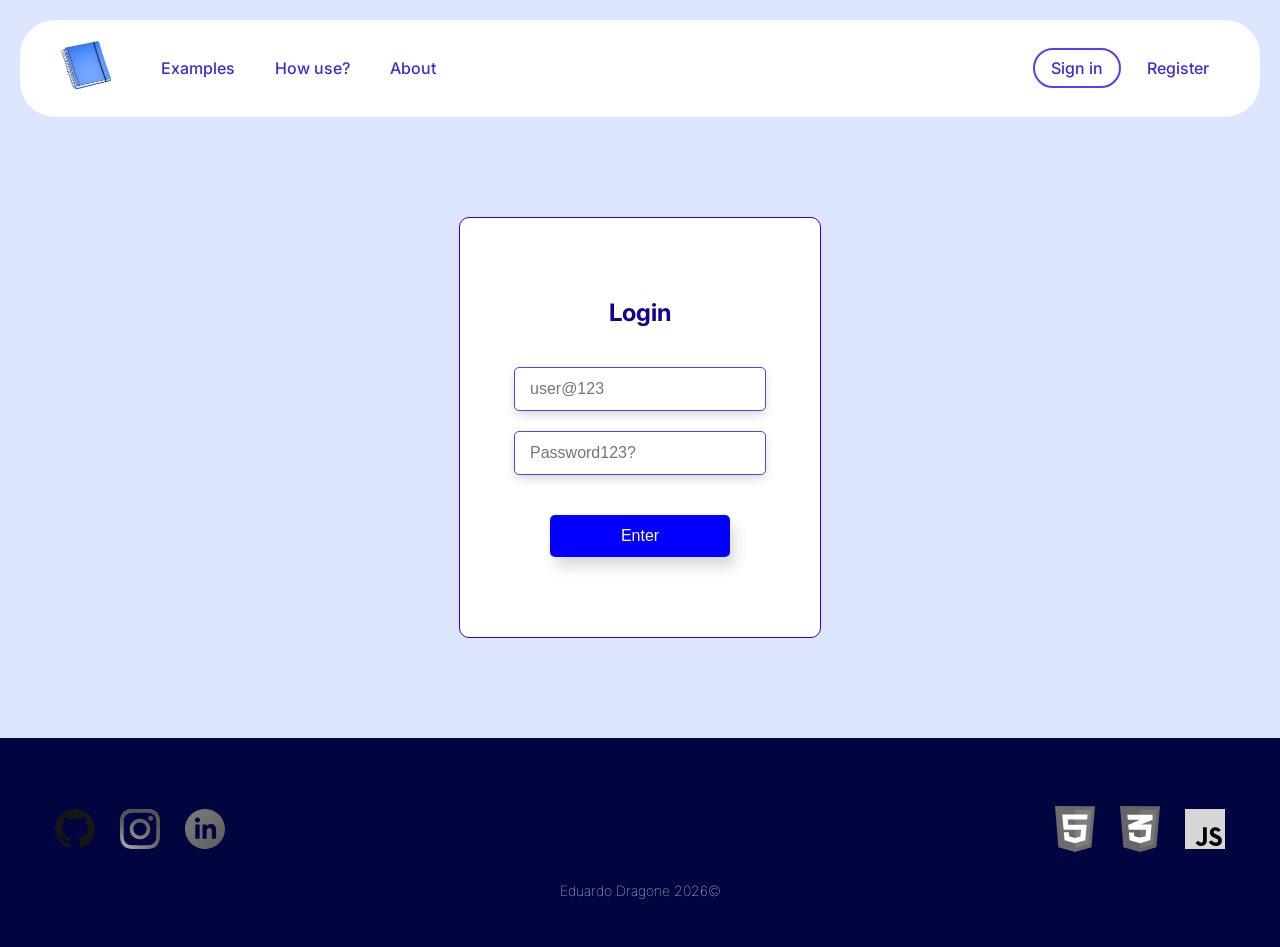
<file: login.html>
<!DOCTYPE html>
<html lang="en">

<head>
    <meta charset="UTF-8">
    <meta name="viewport" content="width=device-width, initial-scale=1.0">
    <title>Login</title>
    <link rel="stylesheet" href="loginStyle.css">
    <!-- ADICIONE O CSS DO LOADER AQUI -->
    <link rel="stylesheet" href="loader.css">
    <link href="https://fonts.googleapis.com/css2?family=Inter:wght@400;500&family=Poppins:wght@600;700&display=swap"
        rel="stylesheet">
</head>

<body>
    <!-- ADICIONE O LOADER OVERLAY AQUI (depois do body) -->
    <div class="loader-overlay" id="loaderOverlay">
        <div class="loader"></div>
    </div>

    <header>
        <a href="index.html"><img src="img/Logo (Caderno Azul).png" id="logo"></a>
        <nav class="menu">
            <ul class="nav-left">
                <li><a href="#">Examples</a></li>
                <li><a href="#">How use?</a></li>
                <li><a href="#">About</a></li>
            </ul>

            <ul class="nav-right">
                <li><a href="login.html" class="btn">Sign in</a></li>
                <li><a href="#" class="btn-register">Register</a></li>
            </ul>
        </nav>
    </header>

    <section class="login-box">
        <h1>Login</h1>
        <div class="inputs-login">
            <input type="text" id="nickInput" placeholder="user@123">
            <input type="password" id="passwordInput" placeholder="Password123?">
        </div>
        <button id="loginBtn">Enter</button>
    </section>

    <footer>
        <div class="footer-top">
            <div class="social-media">
                <img src="img/github-icon.svg" alt="GitHub">
                <img src="img/instagram-icon.svg" alt="Instagram">
                <img src="img/linkedin-icon.svg" alt="LinkedIn">
            </div>
            <div class="technologies">
                <img src="img/html-icon.svg" alt="HTML">
                <img src="img/css-icon.svg" alt="CSS">
                <img src="img/javascript-icon.svg" alt="JavaScript">
            </div>
        </div>
        <p id="name">Eduardo Dragone 2026©</p>
    </footer>

    <!-- ADICIONE O SCRIPT DO LOADER AQUI (antes do loginScript) -->
    <script src="loader.js"></script>
    <script src="loginScript.js"></script>
</body>

</html>
</file>
<file: loginStyle.css>
body {
    margin: 0;
    background-color: rgb(222, 230, 255);
    font-family: 'Inter', sans-serif;
    /* texto padrão */
}

/* Header */
header {
    margin: 20px 20px;
    display: flex;
    align-items: center;
    justify-content: space-between;
    /* logo esquerda e nav direita */
    padding: 13px 35px;
    background-color: white;
    border-radius: 35px;
    color: rgb(0, 0, 145);
}

/* Logo */
#logo {
    width: 100px;
    margin: 0 -10px 0 -20px;
}

/* Nav container */
.menu {
    display: flex;
    width: 100%;
    justify-content: space-between;
    margin-left: 20px;
    align-items: center;
}

/* ULs */
.menu ul,
nav ul {
    list-style: none;
    display: flex;
    padding: 0;
    margin: 0;
}

/* Itens */
.menu li {
    font-family: 'Inter', sans-serif;
    font-weight: 500;
    /* Medium */
    cursor: pointer;
}

/* Links */
nav a {
    text-decoration: none;
    padding: 8px 16px;
    border-radius: 20px;
    transition: 0.3s;
    color: #3f2ad9;
}

.nav-left {
    gap: 8px;
}

.nav-right {
    gap: 10px;
}

/* Botão normal */
.btn {
    border: 2px solid #5a3bff;
}

/* Botão Register diferente */
.register {
    background-color: #5a3bff;
    color: white;
}

/* Hover geral */
nav a:hover {
    background-color: #2600ff;
    color: white;
}

/* Hover do register */
.register:hover {
    background-color: #3f2ad9;
}

.login-box {
    display: flex;
    flex-direction: column;
    /* empilha h1, inputs, botão */
    align-items: center;
    /* centraliza horizontalmente */
    gap: 30px;
    /* espaçamento entre elementos */
    background-color: rgb(255, 255, 255);
    border: 1px solid #2600ff;
    padding: 80px;
    width: 200px;
    /* maior para caber tudo */
    margin: 100px auto;
    /* centraliza na página */
    border-radius: 8px;
    border-radius: 10px;
}

.login-box h1 {
    margin: 0;
    color: #160092;
    margin-bottom: 10px
        /* remove margem extra do h1 */
}

.inputs-login {
    display: flex;
    align-items: center;
    /* ativa flexbox */
    flex-direction: column;
    /* empilha os inputs verticalmente */
    gap: 20px;
    /* espaço entre os inputs */
    width: 100%;
    /* ocupa toda a largura disponível da login-box */
}

.login-box input {
    padding: 12px 15px;
    width: 220px;
    text-align: left;
    background-color: white;
    border: 1px solid #5a3bff;
    border-radius: 5px;
    font-size: 16px;
    box-shadow: 0 4px 10px rgba(0, 0, 0, 0.15);
}

/* estado normal do botão */
.login-box button {
    padding: 12px 15px;
    width: 180px;
    text-align: center;
    background-color: rgb(4, 0, 255);
    /* azul inicial */
    color: white;
    border: none;
    border-radius: 5px;
    font-size: 16px;
    box-shadow: 5px 10px 14px rgba(0, 0, 0, 0.15);
    margin-top: 10px;
    transition: all 0.3s ease;
    /* aqui que faz a animação funcionar */
}

/* estado hover */
.login-box button:hover {
    width: 220px;
    background-color: rgb(30, 255, 0);
    /* verde */
    border-radius: 15px;
    transform: scale(1.1);
    font-weight: bold;
}

footer {
    background-color: #00043f;
    padding: 30px;
    color: white;
    text-align: center;
    padding: 48.5px 0px;
    min-height: 100px
        /* para o texto embaixo */
}

.footer-top {
    display: flex;
    justify-content: space-between;
    /* redes sociais à esquerda, tecnologias à direita */
    align-items: center;
    margin-bottom: 20px;
    /* espaço entre as imagens e o texto */
}

.social-media,
.technologies {
    display: flex;
    /* ativa flexbox nas imagens */
    gap: 15px;
    /* espaçamento entre cada imagem */
    margin: 20px 50px 10px 50px;
}

.social-media img,
.technologies img {
    width: 40px;
    margin: 0 5px;
    gap: 10px;
    filter: saturate(0);
    /* espaço entre as imagens */
}

.social-media img:hover,
.technologies img:hover {
    width: 40px;
    margin: 0 5px;
    transform: scale(1.1);
    filter: saturate(1);
    transition: 0.2s;
    /* espaço entre as imagens */
}

#name {
    font-size: 14px;
    font-weight: lighter;
    margin: 0;
}
</file>
<file: loader.css>
/* ============================================
   LOADERS ANIMADOS - ESTILOS COMPLETOS
   ============================================ */

/* Overlay do loader (fundo escuro) */
.loader-overlay {
    position: fixed;
    top: 0;
    left: 0;
    width: 100%;
    height: 100%;
    background: linear-gradient(135deg, rgba(0,0,0,0.7) 0%, rgba(0,0,0,0.5) 100%);
    display: none;
    justify-content: center;
    align-items: center;
    z-index: 9999;
    backdrop-filter: blur(5px);
    transition: all 0.3s ease;
}

/* Loader principal - Spinner bonito */
.loader {
    width: 70px;
    height: 70px;
    border: 5px solid rgba(255,255,255,0.3);
    border-top: 5px solid #4CAF50;
    border-right: 5px solid #45a049;
    border-bottom: 5px solid #3d8b40;
    border-radius: 50%;
    animation: spin 1s cubic-bezier(0.68, -0.55, 0.265, 1.55) infinite;
    box-shadow: 0 0 20px rgba(76, 175, 80, 0.3);
}

/* Loader alternativo - Pontinhos */
.loader-dots {
    display: flex;
    gap: 12px;
}

.loader-dots div {
    width: 16px;
    height: 16px;
    background-color: #4CAF50;
    border-radius: 50%;
    animation: bounce 0.6s ease-in-out infinite;
    box-shadow: 0 0 15px rgba(76, 175, 80, 0.5);
}

.loader-dots div:nth-child(2) {
    animation-delay: 0.2s;
    background-color: #45a049;
}

.loader-dots div:nth-child(3) {
    animation-delay: 0.4s;
    background-color: #3d8b40;
}

/* Loader de página inteira */
.page-loader {
    position: fixed;
    top: 0;
    left: 0;
    width: 100%;
    height: 100%;
    background: linear-gradient(135deg, #667eea 0%, #764ba2 100%);
    display: flex;
    justify-content: center;
    align-items: center;
    z-index: 10000;
    transition: opacity 0.5s ease, visibility 0.5s ease;
}

.page-loader.hidden {
    opacity: 0;
    visibility: hidden;
}

/* Loader para cards (esqueleto) */
.card-loader {
    width: 100%;
    height: 200px;
    background: linear-gradient(90deg, #f0f0f0 25%, #e0e0e0 50%, #f0f0f0 75%);
    background-size: 200% 100%;
    animation: loading 1.5s infinite;
    border-radius: 12px;
    margin: 15px 0;
    box-shadow: 0 4px 6px rgba(0,0,0,0.1);
}

/* Loader para botões */
.button-loader {
    display: inline-block;
    width: 20px;
    height: 20px;
    border: 3px solid rgba(255,255,255,0.3);
    border-top: 3px solid white;
    border-radius: 50%;
    animation: spin 1s linear infinite;
    margin-right: 8px;
    vertical-align: middle;
}

/* Loader de progresso */
.progress-loader {
    width: 100%;
    height: 4px;
    background-color: #f0f0f0;
    overflow: hidden;
    position: relative;
    border-radius: 2px;
}

.progress-loader::after {
    content: '';
    position: absolute;
    top: 0;
    left: 0;
    width: 50%;
    height: 100%;
    background: linear-gradient(90deg, #4CAF50, #45a049, #3d8b40);
    animation: progress 1.5s infinite;
    border-radius: 2px;
}

/* Loader personalizado com logo */
.logo-loader {
    text-align: center;
    background: white;
    padding: 40px;
    border-radius: 20px;
    box-shadow: 0 20px 40px rgba(0,0,0,0.2);
}

.logo-loader img {
    width: 100px;
    height: 100px;
    animation: pulse 1.5s ease-in-out infinite;
    margin-bottom: 20px;
}

.logo-loader p {
    font-size: 18px;
    color: #4CAF50;
    font-weight: 500;
    animation: fadeInOut 1.5s ease-in-out infinite;
    margin: 0;
}

/* Loader de ondas */
.wave-loader {
    display: flex;
    gap: 5px;
}

.wave-loader div {
    width: 8px;
    height: 30px;
    background-color: #4CAF50;
    animation: wave 1s ease-in-out infinite;
}

.wave-loader div:nth-child(2) { animation-delay: 0.1s; }
.wave-loader div:nth-child(3) { animation-delay: 0.2s; }
.wave-loader div:nth-child(4) { animation-delay: 0.3s; }
.wave-loader div:nth-child(5) { animation-delay: 0.4s; }

/* Loader circular */
.circular-loader {
    width: 50px;
    height: 50px;
    border-radius: 50%;
    background: conic-gradient(#4CAF50 0deg, #45a049 90deg, #3d8b40 180deg, #2e7d32 270deg, #4CAF50 360deg);
    mask: radial-gradient(circle at 50% 50%, transparent 60%, black 61%);
    animation: spin 2s linear infinite;
}

/* Loader de texto */
.text-loader {
    color: #4CAF50;
    font-size: 18px;
    font-weight: 500;
    position: relative;
    padding-left: 30px;
}

.text-loader::before {
    content: '';
    position: absolute;
    left: 0;
    top: 50%;
    transform: translateY(-50%);
    width: 20px;
    height: 20px;
    border: 3px solid #f3f3f3;
    border-top: 3px solid #4CAF50;
    border-radius: 50%;
    animation: spin 1s linear infinite;
}

/* ============================================
   ANIMAÇÕES
   ============================================ */

@keyframes spin {
    0% { transform: rotate(0deg); }
    100% { transform: rotate(360deg); }
}

@keyframes bounce {
    0%, 100% { 
        transform: translateY(0);
        opacity: 0.5;
    }
    50% { 
        transform: translateY(-20px);
        opacity: 1;
    }
}

@keyframes loading {
    0% { background-position: 200% 0; }
    100% { background-position: -200% 0; }
}

@keyframes progress {
    0% { left: -50%; }
    100% { left: 100%; }
}

@keyframes pulse {
    0%, 100% { 
        transform: scale(1);
        opacity: 0.8;
    }
    50% { 
        transform: scale(1.1);
        opacity: 1;
    }
}

@keyframes fadeInOut {
    0%, 100% { opacity: 0.5; }
    50% { opacity: 1; }
}

@keyframes wave {
    0%, 100% { transform: scaleY(0.5); }
    50% { transform: scaleY(1.5); }
}

/* Loader de partículas */
.particle-loader {
    position: relative;
    width: 60px;
    height: 60px;
}

.particle {
    position: absolute;
    width: 10px;
    height: 10px;
    background-color: #4CAF50;
    border-radius: 50%;
    animation: particle 1.5s infinite;
}

.particle:nth-child(1) { top: 0; left: 50%; animation-delay: 0s; }
.particle:nth-child(2) { top: 50%; right: 0; animation-delay: 0.2s; }
.particle:nth-child(3) { bottom: 0; left: 50%; animation-delay: 0.4s; }
.particle:nth-child(4) { top: 50%; left: 0; animation-delay: 0.6s; }

@keyframes particle {
    0%, 100% { transform: scale(1); opacity: 0.5; }
    50% { transform: scale(1.5); opacity: 1; }
}
</file>
<file: mainStyle.css>
body {
    margin: 0;
    background-color: rgb(222, 230, 255);
    font-family: 'Inter', sans-serif;
    /* texto padrão */
}

/* Header */
header {
    margin: 20px 20px;
    display: flex;
    align-items: center;
    justify-content: space-between;
    /* logo esquerda e nav direita */
    padding: 13px 35px;
    background-color: white;
    border-radius: 35px;
    color: rgb(0, 0, 145);
}

/* Logo */
#logo {
    width: 100px;
    margin: 0 -10px 0 -20px;
}

/* Nav container */
.menu {
    display: flex;
    width: 100%;
    justify-content: space-between;
    margin-left: 20px;
    align-items: center;
}

/* ULs */
.menu ul,
nav ul {
    list-style: none;
    display: flex;
    padding: 0;
    margin: 0;
}

/* Itens */
.menu li {
    font-family: 'Inter', sans-serif;
    font-weight: 500;
    /* Medium */
    cursor: pointer;
}

/* Links */
nav a {
    text-decoration: none;
    padding: 8px 16px;
    border-radius: 20px;
    transition: 0.3s;
    color: #3f2ad9;
}

.nav-left {
    gap: 8px;
}

.nav-right {
    gap: 10px;
}

/* Botão normal */
.btn {
    border: 2px solid #5a3bff;
}

/* Botão Register diferente */
.register {
    background-color: #5a3bff;
    color: white;
}

/* Hover geral */
nav a:hover {
    background-color: #2600ff;
    color: white;
}

/* Hover do register */
.register:hover {
    background-color: #3f2ad9;
}

/* ===== TÍTULO DE BOAS-VINDAS ===== */
.welcome-section {
    text-align: center;
    margin: 50px 0 10px 0;
    padding: 10px;
}

.welcome-section h1 {
    font-family: 'Poppins', sans-serif;
    font-size: 3rem;
    color: #2600ff;
    margin: 0;
    display: inline-block;
    position: relative;
    text-shadow: 2px 2px 4px rgba(0, 0, 0, 0.1);
}

.welcome-section h1::after {
    content: '';
    position: absolute;
    bottom: -10px;
    left: 10%;
    width: 80%;
    height: 3px;
    background: linear-gradient(90deg, transparent, #2600ff, #5a3bff, transparent);
    border-radius: 2px;
}

/* Animação suave ao carregar */
.welcome-section {
    animation: fadeInDown 0.8s ease-out;
}

@keyframes fadeInDown {
    from {
        opacity: 0;
        transform: translateY(-20px);
    }
    to {
        opacity: 1;
        transform: translateY(0);
    }
}

/* Responsividade para o título */
@media (max-width: 768px) {
    .welcome-section h1 {
        font-size: 2rem;
    }
}

@media (max-width: 480px) {
    .welcome-section h1 {
        font-size: 1.5rem;
    }
}

.buttons{
    display: flex;
    justify-content: right;
    padding: 30px;
    margin-right: 50px;
    gap: 20px;
}

.buttons button{
    border-radius: 20px;
    color: white;
    background-color: #2600ff;
    width: 70px;
    height: 50px;
    font-weight: bold;
    font-size: 15px;
    border: 2px solid #2600ff;
    cursor: pointer;
    transition: all 0.3s ease;
}

.buttons button:hover{
    color: #2600ff;
    background-color: #ffffff;
    transform: scale(1.1);
    border: 2px solid #2600ff;
}

.cards-container {
    display: flex;
    flex-wrap: wrap;
    gap: 20px;
    margin-top: 2px;
    padding: 45px;
    justify-content: center;
    margin-left: 0;
}

.card {
    background-color: #f0f0f0;
    border: 1px solid #2600ff;
    border-radius: 8px;
    padding: 25px;
    width: 200px;
    box-shadow: 0 4px 10px rgba(0,0,0,0.1);
    position: relative; /* para posicionar o botão de delete */
    transition: all 0.4s ease;
}

.card:hover {
    cursor: pointer;
    color: #2600ff;
    transform: scale(1.1);
    box-shadow: 0 8px 20px rgba(38, 0, 255, 0.2);
}

.card button.delete-btn {
    position: absolute;
    top: 5px;
    right: 5px;
    color: red;
    border: none;
    border-radius: 7px;
    width: 25px;
    height: 25px;
    cursor: pointer;
    font-weight: bold;
    display: none; /* invisível por padrão */
    background-color: white;
    border: 1px solid red;
    transition: all 0.2s ease;
}

.card button.delete-btn:hover {
    background-color: rgb(255, 0, 0);
    color: rgb(255, 255, 255);
    transform: scale(1.1);
}

.card h3 {
    margin: 0 0 10px 0;
    font-size: 18px;
    color: #333;
}

.card p {
    margin: 0;
    font-size: 14px;
    color: #666;
}

.card .progress-bar {
    width: 100%;
    height: 15px;
    background-color: #ddd;
    border-radius: 10px;
    overflow: hidden;
    margin-top: 10px;
}

.card .progress-bar-inner {
    height: 100%;
    width: 0%;
    background-color: #4caf50;
    border-radius: 10px;
    transition: width 0.3s ease;
}

/* Ajuste para o título do card quando em edit mode */
.card h3[contenteditable="true"] {
    border: 1px dashed #2600ff;
    padding: 2px;
    outline: none;
}

/* Melhorias na responsividade geral */
@media (max-width: 768px) {
    header {
        flex-direction: column;
        padding: 13px 20px;
    }
    
    .menu {
        margin-left: 0;
        margin-top: 10px;
    }
    
    .buttons {
        justify-content: center;
        margin-right: 0;
        padding: 20px;
    }
    
    .cards-container {
        padding: 20px;
    }
}

@media (max-width: 480px) {
    .menu ul {
        flex-wrap: wrap;
        justify-content: center;
    }
    
    .card {
        width: 100%;
        max-width: 280px;
    }
}
</file>
<file: topicosStyle.css>
body {
  margin: 0;
  background-color: rgb(222, 230, 255);
  font-family: 'Inter', sans-serif;
  /* texto padrão */
}

/* Header */
header {
  margin: 20px 20px;
  display: flex;
  align-items: center;
  justify-content: space-between;
  /* logo esquerda e nav direita */
  padding: 13px 35px;
  background-color: white;
  border-radius: 35px;
  color: rgb(0, 0, 145);
}

/* Logo */
#logo {
  width: 100px;
  margin: 0 -10px 0 -20px;
}

/* Nav container */
.menu {
  display: flex;
  width: 100%;
  justify-content: space-between;
  margin-left: 20px;
  align-items: center;
}

/* ULs */
.menu ul,
nav ul {
  list-style: none;
  display: flex;
  padding: 0;
  margin: 0;
}

/* Itens */
.menu li {
  font-family: 'Inter', sans-serif;
  font-weight: 500;
  /* Medium */
  cursor: pointer;
}

/* Links */
nav a {
  text-decoration: none;
  padding: 8px 16px;
  border-radius: 20px;
  transition: 0.3s;
  color: #3f2ad9;
}

.nav-left {
  gap: 8px;
}

.nav-right {
  gap: 10px;
}

/* Botão normal */
.btn {
  border: 2px solid #5a3bff;
}

/* Botão Register diferente */
.register {
  background-color: #5a3bff;
  color: white;
}

/* Hover geral */
nav a:hover {
  background-color: #2600ff;
  color: white;
}

/* Hover do register */
.register:hover {
  background-color: #3f2ad9;
}

/* Estilos específicos para página de tópicos */
.topicos-header {
  text-align: center;
  margin: 20px 0;
}

#cardTitle {
  margin-top: 80px;
  font-size: 2em;
  color: #333;
  margin-bottom: 15px;
}

.progress-container {
  width: 80%;
  max-width: 600px;
  margin: 0 auto;
  background-color: #cfdcff;
  border-radius: 10px;
  overflow: hidden;
  padding: 10px;
}

.progress-bar {
  height: 30px;
  background-color: #4CAF50;
  text-align: center;
  line-height: 30px;
  color: white;
  font-weight: bold;
  transition: width 0.3s ease;
}

.topicos-buttons {
  display: flex;
  justify-content: center;
  gap: 20px;
  margin: 20px 0;
}

#addSubBtn,
#backBtn {
  padding: 10px 20px;
  font-size: 1.1em;
  border: none;
  border-radius: 5px;
  cursor: pointer;
  transition: background-color 0.3s;
}

#addSubBtn {
  background-color: #cfdcff;
  color: #4CAF50;
  border: 2px solid #4CAF50;
}

#addSubBtn:hover {
  background-color: #45a049;
  color: #ffffff;
}

#backBtn {
  background-color: #cfdcff;
  color: rgb(255, 0, 0);
  border: 2px solid red;
}

#backBtn:hover {
  transition: 0.2s;
  background-color: #da190b;
  color: rgb(255, 255, 255);
}

.subtopics-container {
  display: flex;
  flex-wrap: wrap;
  gap: 20px;
  padding: 20px;
  justify-content: center;
}

/* Cards de subtópicos */
.subtopic-card {
  width: 300px;
  background-color: white;
  border-radius: 10px;
  padding: 20px;
  box-shadow: 0 2px 5px rgba(0, 0, 0, 0.1);
  position: relative;
  transition: transform 0.3s;
  border: 1px solid blue;
}

.subtopic-card:hover {
  transform: translateY(-5px);
  box-shadow: 0 5px 15px rgba(0, 0, 0, 0.2);
}

.subtopic-card h4 {
  margin: 0 0 10px 0;
  color: #333;
  font-size: 1.2em;
  padding-right: 30px;
}

.subtopic-card p {
  margin: 10px 0;
  color: #666;
  line-height: 1.5;
}

.checkbox-container {
  display: flex;
  align-items: center;
  margin-top: 15px;
}

.checkbox-container input[type="checkbox"] {
  width: 20px;
  height: 20px;
  margin-right: 10px;
  cursor: pointer;
}

.checkbox-container span {
  color: #555;
}

.delete-btn {
  position: absolute;
  top: 10px;
  right: 10px;
  background: none;
  border: none;
  font-size: 15px;
  background-color: rgb(255, 255, 255);
  color: #cc0000;
  border-radius: 10px;
  border: 1px solid red;
  cursor: pointer;
  font-weight: bold;
}

.delete-btn:hover {
  transition: 0.2s;
  color: #ffffff;
  background-color: red;
}
</file>
